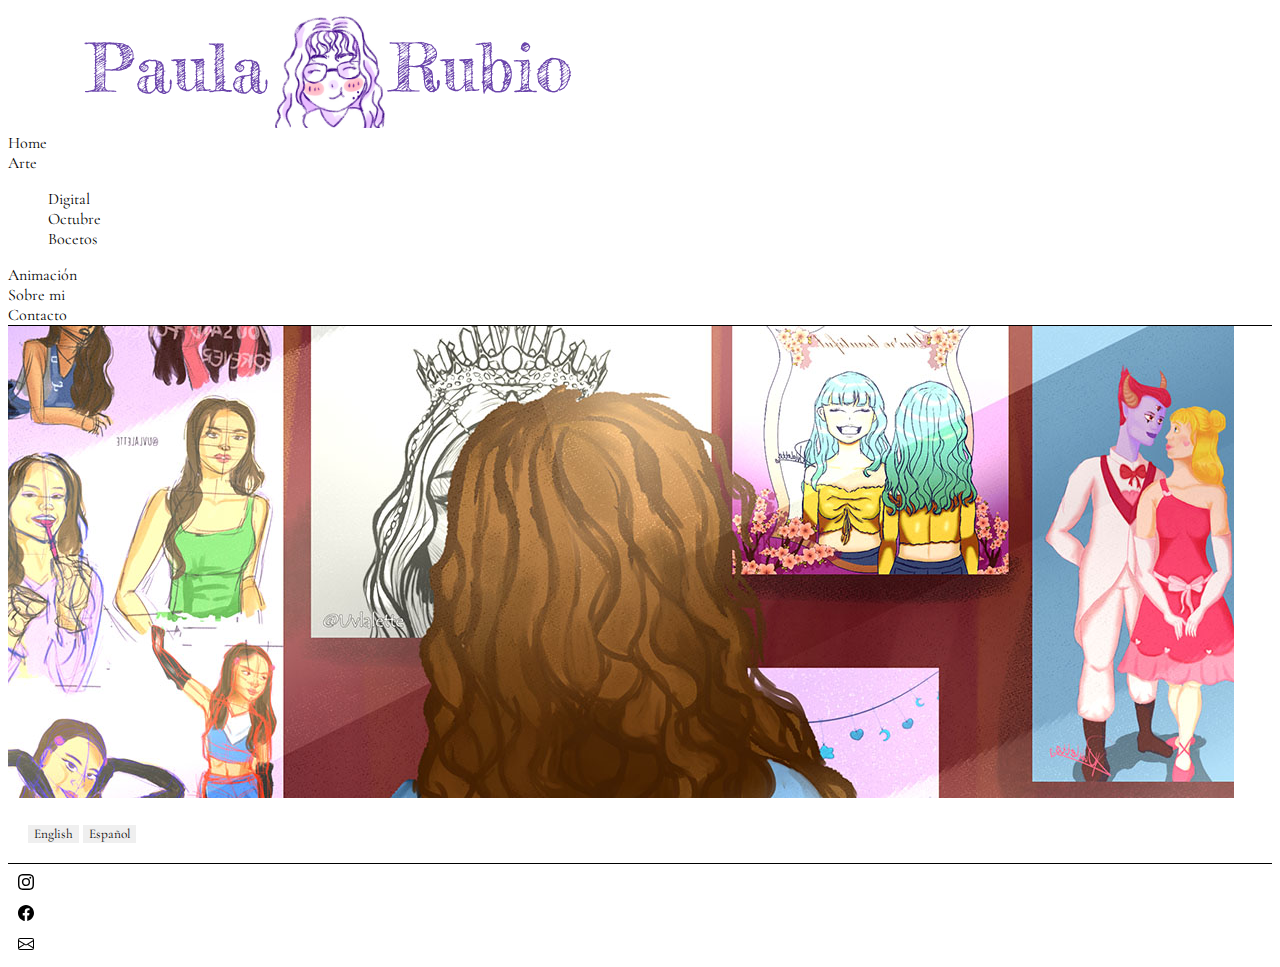
<file: index.html>
<!DOCTYPE html>
<html lang="en">
  <head>
    <!-- Required meta tags -->
    <meta charset="utf-8" />
    <meta name="viewport" content="width=device-width, initial-scale=1" />
    <!--google fonts-->
    <link rel="preconnect" href="https://fonts.googleapis.com" />
    <link rel="preconnect" href="https://fonts.gstatic.com" crossorigin />
    <link
      href="https://fonts.googleapis.com/css2?family=Cormorant+Garamond&display=swap"
      rel="stylesheet"
    />

    <!-- Bootstrap CSS -->
    <link
      href="https://cdn.jsdelivr.net/npm/bootstrap@5.1.3/dist/css/bootstrap.min.css"
      rel="stylesheet"
      integrity="sha384-1BmE4kWBq78iYhFldvKuhfTAU6auU8tT94WrHftjDbrCEXSU1oBoqyl2QvZ6jIW3"
      crossorigin="anonymous"
    />
    <link rel="stylesheet" href="estilo.css" />
    <title>Portafolio</title>
  </head>

  <body>
    <div class="container">
      <header id="header" class="header">
        <div class="text-center">
          <a class="blog-header-logo text-dark" href="index.html">
            <img src="img/banner portafolio2.png" class="img" alt="" />
          </a>
        </div>
      </header>
      <div class="nav-scroller py-1 mb-2">
        <nav class="navbar navbar-expand-lg d-flex nav-fill navbar-light">
          <button
            class="navbar-toggler"
            type="button"
            id="btn-collapsed"
            onClick="setMenuFixed()"
            data-bs-toggle="collapse"
            data-bs-target="#navbarSupportedContent"
            aria-controls="navbarSupportedContent"
            aria-expanded="false"
            aria-label="Toggle navigation"
          >
            <span class="navbar-toggler-icon"></span>
          </button>
          <div
            class="collapse navbar-collapse justify-content-center"
            id="navbarSupportedContent"
          >
            <li class="nav-item">
              <a class="p-2" href="index.html">Home</a>
            </li>
            <li class="nav-item dropdown">
              <a
                class="nav-link dropdown-toggle"
                href="#"
                id="navbarDropdown"
                role="button"
                data-bs-toggle="dropdown"
                aria-expanded="false"
              >
                Arte
              </a>
              <ul class="dropdown-menu" aria-labelledby="navbarDropdown">
                <li>
                  <a class="dropdown-item button-back" href="#">Volver</a>
                </li>
                <li>
                  <a class="dropdown-item" href="digital.html">Digital</a>
                </li>
                <li>
                  <a class="dropdown-item" href="october.html">Octubre</a>
                </li>
                <li><a class="dropdown-item" href="sketch.html">Bocetos</a></li>
              </ul>
            </li>
            <li class="nav-item">
              <a class="p-2" href="animation.html">Animación</a>
            </li>
            <li class="nav-item">
              <a class="p-2" href="about me.html">Sobre mi</a>
            </li>
            <li class="nav-item">
              <a class="p-2" href="contact.html">Contacto</a>
            </li>
          </div>
        </nav>
      </div>
    </div>

    <!--aca empieza el contenido -->
    <div class="container">
      <div class="text-center" id="imginicio">
        <img src="img/Yo.jpg" class="img" alt="" />
      </div>
      <div class="text-center" id="btn">
        <button type="button" class="btn btn-outline-dark hover-purple">
          English
        </button>
        <button type="button" class="btn btn-outline-dark hover-purple">
          Español
        </button>
      </div>
    </div>

    <!--aca empieza el footer -->
    <footer class="container">
      <div class="text-center border-top d-flex justify-content-center">
        <div class="icon-container">
          <a href="https://www.instagram.com/uvlalette/">
            <svg
              xmlns="http://www.w3.org/2000/svg"
              width="16"
              height="16"
              fill="currentColor"
              class="bi bi-instagram"
              viewBox="0 0 16 16"
            >
              <path
                d="M8 0C5.829 0 5.556.01 4.703.048 3.85.088 3.269.222 2.76.42a3.917 3.917 0 0 0-1.417.923A3.927 3.927 0 0 0 .42 2.76C.222 3.268.087 3.85.048 4.7.01 5.555 0 5.827 0 8.001c0 2.172.01 2.444.048 3.297.04.852.174 1.433.372 1.942.205.526.478.972.923 1.417.444.445.89.719 1.416.923.51.198 1.09.333 1.942.372C5.555 15.99 5.827 16 8 16s2.444-.01 3.298-.048c.851-.04 1.434-.174 1.943-.372a3.916 3.916 0 0 0 1.416-.923c.445-.445.718-.891.923-1.417.197-.509.332-1.09.372-1.942C15.99 10.445 16 10.173 16 8s-.01-2.445-.048-3.299c-.04-.851-.175-1.433-.372-1.941a3.926 3.926 0 0 0-.923-1.417A3.911 3.911 0 0 0 13.24.42c-.51-.198-1.092-.333-1.943-.372C10.443.01 10.172 0 7.998 0h.003zm-.717 1.442h.718c2.136 0 2.389.007 3.232.046.78.035 1.204.166 1.486.275.373.145.64.319.92.599.28.28.453.546.598.92.11.281.24.705.275 1.485.039.843.047 1.096.047 3.231s-.008 2.389-.047 3.232c-.035.78-.166 1.203-.275 1.485a2.47 2.47 0 0 1-.599.919c-.28.28-.546.453-.92.598-.28.11-.704.24-1.485.276-.843.038-1.096.047-3.232.047s-2.39-.009-3.233-.047c-.78-.036-1.203-.166-1.485-.276a2.478 2.478 0 0 1-.92-.598 2.48 2.48 0 0 1-.6-.92c-.109-.281-.24-.705-.275-1.485-.038-.843-.046-1.096-.046-3.233 0-2.136.008-2.388.046-3.231.036-.78.166-1.204.276-1.486.145-.373.319-.64.599-.92.28-.28.546-.453.92-.598.282-.11.705-.24 1.485-.276.738-.034 1.024-.044 2.515-.045v.002zm4.988 1.328a.96.96 0 1 0 0 1.92.96.96 0 0 0 0-1.92zm-4.27 1.122a4.109 4.109 0 1 0 0 8.217 4.109 4.109 0 0 0 0-8.217zm0 1.441a2.667 2.667 0 1 1 0 5.334 2.667 2.667 0 0 1 0-5.334z"
              />
            </svg>
          </a>
        </div>
        <div class="icon-container">
          <a href="https://www.facebook.com/uvlalette/">
            <svg
              xmlns="http://www.w3.org/2000/svg"
              width="16"
              height="16"
              fill="currentColor"
              class="bi bi-facebook"
              viewBox="0 0 16 16"
            >
              <path
                d="M16 8.049c0-4.446-3.582-8.05-8-8.05C3.58 0-.002 3.603-.002 8.05c0 4.017 2.926 7.347 6.75 7.951v-5.625h-2.03V8.05H6.75V6.275c0-2.017 1.195-3.131 3.022-3.131.876 0 1.791.157 1.791.157v1.98h-1.009c-.993 0-1.303.621-1.303 1.258v1.51h2.218l-.354 2.326H9.25V16c3.824-.604 6.75-3.934 6.75-7.951z"
              />
            </svg>
          </a>
        </div>
        <div class="icon-container">
          <a href="mailto:uvlalette@gmail.com">
            <svg
              xmlns="http://www.w3.org/2000/svg"
              width="16"
              height="16"
              fill="currentColor"
              class="bi bi-envelope"
              viewBox="0 0 16 16"
            >
              <path
                d="M0 4a2 2 0 0 1 2-2h12a2 2 0 0 1 2 2v8a2 2 0 0 1-2 2H2a2 2 0 0 1-2-2V4Zm2-1a1 1 0 0 0-1 1v.217l7 4.2 7-4.2V4a1 1 0 0 0-1-1H2Zm13 2.383-4.708 2.825L15 11.105V5.383Zm-.034 6.876-5.64-3.471L8 9.583l-1.326-.795-5.64 3.47A1 1 0 0 0 2 13h12a1 1 0 0 0 .966-.741ZM1 11.105l4.708-2.897L1 5.383v5.722Z"
              />
            </svg>
          </a>
        </div>
      </div>
    </footer>
    <!-- Optional JavaScript; choose one of the two! -->

    <!-- Option 1: Bootstrap Bundle with Popper -->
    <script
      src="https://cdn.jsdelivr.net/npm/bootstrap@5.1.3/dist/js/bootstrap.bundle.min.js"
      integrity="sha384-ka7Sk0Gln4gmtz2MlQnikT1wXgYsOg+OMhuP+IlRH9sENBO0LRn5q+8nbTov4+1p"
      crossorigin="anonymous"
    ></script>

    <!-- Option 2: Separate Popper and Bootstrap JS -->
    <!--
    <script src="https://cdn.jsdelivr.net/npm/@popperjs/core@2.10.2/dist/umd/popper.min.js" integrity="sha384-7+zCNj/IqJ95wo16oMtfsKbZ9ccEh31eOz1HGyDuCQ6wgnyJNSYdrPa03rtR1zdB" crossorigin="anonymous"></script>
    <script src="https://cdn.jsdelivr.net/npm/bootstrap@5.1.3/dist/js/bootstrap.min.js" integrity="sha384-QJHtvGhmr9XOIpI6YVutG+2QOK9T+ZnN4kzFN1RtK3zEFEIsxhlmWl5/YESvpZ13" crossorigin="anonymous"></script>
    -->

    <script src="./index.js"></script>
  </body>
</html>
</file>
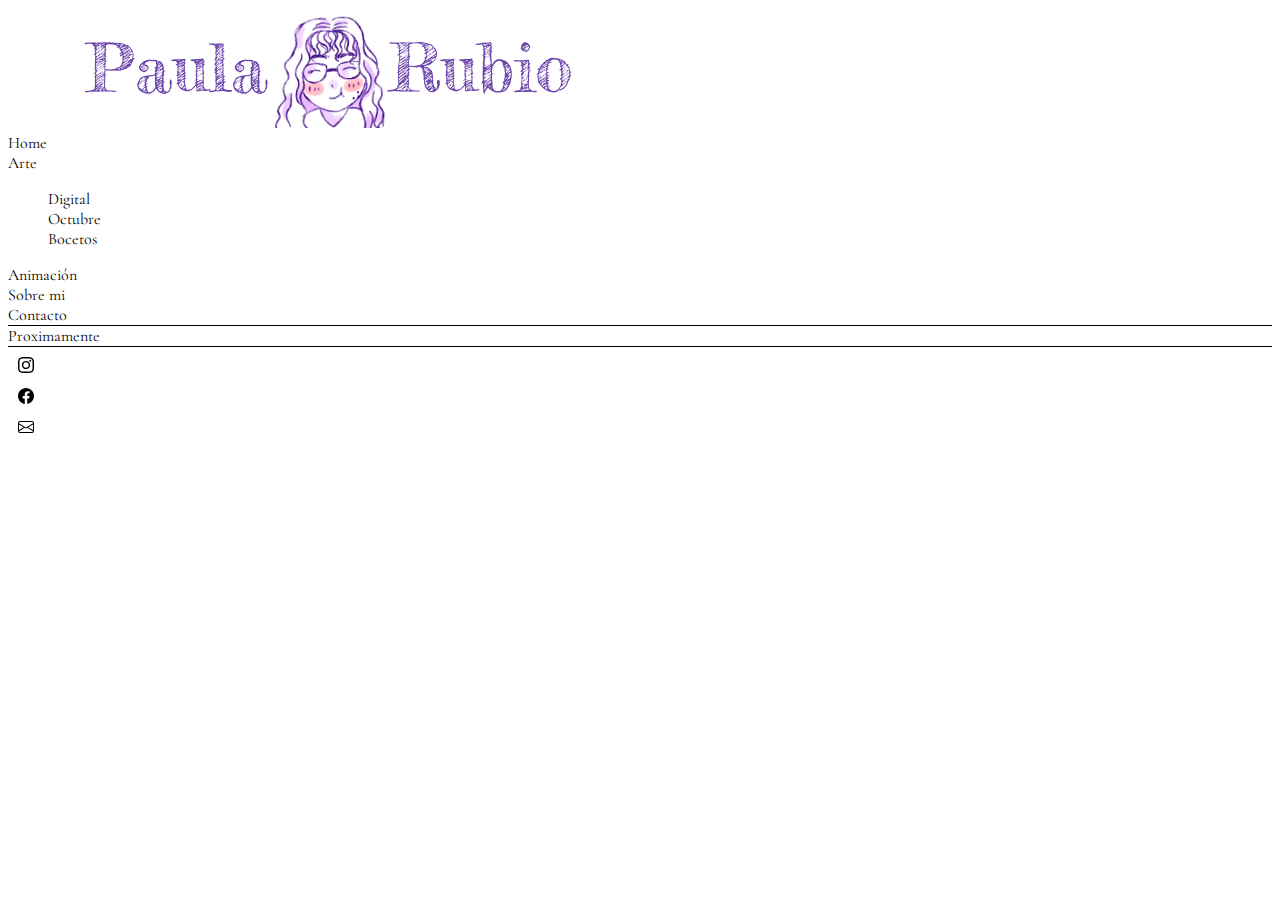
<file: animation.html>
<!DOCTYPE html>
<html lang="en">
  <head>
    <!-- Required meta tags -->
    <meta charset="utf-8" />
    <meta name="viewport" content="width=device-width, initial-scale=1" />
    <!--google fonts-->
    <link rel="preconnect" href="https://fonts.googleapis.com" />
    <link rel="preconnect" href="https://fonts.gstatic.com" crossorigin />
    <link
      href="https://fonts.googleapis.com/css2?family=Cormorant+Garamond&display=swap"
      rel="stylesheet"
    />

    <!-- Bootstrap CSS -->
    <link
      href="https://cdn.jsdelivr.net/npm/bootstrap@5.1.3/dist/css/bootstrap.min.css"
      rel="stylesheet"
      integrity="sha384-1BmE4kWBq78iYhFldvKuhfTAU6auU8tT94WrHftjDbrCEXSU1oBoqyl2QvZ6jIW3"
      crossorigin="anonymous"
    />
    <link rel="stylesheet" href="estilo.css" />
    <title>Portafolio</title>
  </head>

  <body>
    <div class="container">
      <header id="header" class="header">
        <div class="text-center">
          <a class="blog-header-logo text-dark" href="index.html">
            <img src="img/banner portafolio2.png" class="img" alt="" />
          </a>
        </div>
      </header>

      <div class="nav-scroller py-1 mb-2">
        <nav class="navbar navbar-expand-lg d-flex nav-fill navbar-light">
          <button
            class="navbar-toggler"
            type="button"
            id="btn-collapsed"
            onClick="setMenuFixed()"
            data-bs-toggle="collapse"
            data-bs-target="#navbarSupportedContent"
            aria-controls="navbarSupportedContent"
            aria-expanded="false"
            aria-label="Toggle navigation"
          >
            <span class="navbar-toggler-icon"></span>
          </button>
          <div
            class="collapse navbar-collapse justify-content-center"
            id="navbarSupportedContent"
          >
            <li class="nav-item">
              <a class="p-2" href="index.html">Home</a>
            </li>
            <li class="nav-item dropdown">
              <a
                class="nav-link dropdown-toggle"
                href="#"
                id="navbarDropdown"
                role="button"
                data-bs-toggle="dropdown"
                aria-expanded="false"
              >
                Arte
              </a>
              <ul class="dropdown-menu" aria-labelledby="navbarDropdown">
                <li>
                  <a class="dropdown-item button-back" href="#">Volver</a>
                </li>
                <li><a class="dropdown-item" href="digital.html">Digital</a></li>
                <li><a class="dropdown-item" href="october.html">Octubre</a></li>
                <li><a class="dropdown-item" href="sketch.html">Bocetos</a></li>
              </ul>
            </li>
            <li class="nav-item">
              <a class="p-2" href="animation.html">Animación</a>
            </li>
            <li class="nav-item">
              <a class="p-2" href="about me.html">Sobre mi</a>
            </li>
            <li class="nav-item">
              <a class="p-2" href="contact.html">Contacto</a>
            </li>
          </div>
        </nav>
      </div>
    </div>

   

    <!--aca empieza el contenido -->
    <div class="container text-center">
        Proximamente
    </div>

    <!--aca empieza el footer -->
    <footer class="container">
      <div class="text-center border-top d-flex justify-content-center">
        <div class="icon-container">
          <a href="https://www.instagram.com/uvlalette/">
            <svg
              xmlns="http://www.w3.org/2000/svg"
              width="16"
              height="16"
              fill="currentColor"
              class="bi bi-instagram"
              viewBox="0 0 16 16"
            >
              <path
                d="M8 0C5.829 0 5.556.01 4.703.048 3.85.088 3.269.222 2.76.42a3.917 3.917 0 0 0-1.417.923A3.927 3.927 0 0 0 .42 2.76C.222 3.268.087 3.85.048 4.7.01 5.555 0 5.827 0 8.001c0 2.172.01 2.444.048 3.297.04.852.174 1.433.372 1.942.205.526.478.972.923 1.417.444.445.89.719 1.416.923.51.198 1.09.333 1.942.372C5.555 15.99 5.827 16 8 16s2.444-.01 3.298-.048c.851-.04 1.434-.174 1.943-.372a3.916 3.916 0 0 0 1.416-.923c.445-.445.718-.891.923-1.417.197-.509.332-1.09.372-1.942C15.99 10.445 16 10.173 16 8s-.01-2.445-.048-3.299c-.04-.851-.175-1.433-.372-1.941a3.926 3.926 0 0 0-.923-1.417A3.911 3.911 0 0 0 13.24.42c-.51-.198-1.092-.333-1.943-.372C10.443.01 10.172 0 7.998 0h.003zm-.717 1.442h.718c2.136 0 2.389.007 3.232.046.78.035 1.204.166 1.486.275.373.145.64.319.92.599.28.28.453.546.598.92.11.281.24.705.275 1.485.039.843.047 1.096.047 3.231s-.008 2.389-.047 3.232c-.035.78-.166 1.203-.275 1.485a2.47 2.47 0 0 1-.599.919c-.28.28-.546.453-.92.598-.28.11-.704.24-1.485.276-.843.038-1.096.047-3.232.047s-2.39-.009-3.233-.047c-.78-.036-1.203-.166-1.485-.276a2.478 2.478 0 0 1-.92-.598 2.48 2.48 0 0 1-.6-.92c-.109-.281-.24-.705-.275-1.485-.038-.843-.046-1.096-.046-3.233 0-2.136.008-2.388.046-3.231.036-.78.166-1.204.276-1.486.145-.373.319-.64.599-.92.28-.28.546-.453.92-.598.282-.11.705-.24 1.485-.276.738-.034 1.024-.044 2.515-.045v.002zm4.988 1.328a.96.96 0 1 0 0 1.92.96.96 0 0 0 0-1.92zm-4.27 1.122a4.109 4.109 0 1 0 0 8.217 4.109 4.109 0 0 0 0-8.217zm0 1.441a2.667 2.667 0 1 1 0 5.334 2.667 2.667 0 0 1 0-5.334z"
              />
            </svg>
          </a>
        </div>
        <div class="icon-container">
          <a href="https://www.facebook.com/uvlalette/">
            <svg
              xmlns="http://www.w3.org/2000/svg"
              width="16"
              height="16"
              fill="currentColor"
              class="bi bi-facebook"
              viewBox="0 0 16 16"
            >
              <path
                d="M16 8.049c0-4.446-3.582-8.05-8-8.05C3.58 0-.002 3.603-.002 8.05c0 4.017 2.926 7.347 6.75 7.951v-5.625h-2.03V8.05H6.75V6.275c0-2.017 1.195-3.131 3.022-3.131.876 0 1.791.157 1.791.157v1.98h-1.009c-.993 0-1.303.621-1.303 1.258v1.51h2.218l-.354 2.326H9.25V16c3.824-.604 6.75-3.934 6.75-7.951z"
              />
            </svg>
          </a>
        </div>
        <div class="icon-container">
          <a href="mailto:uvlalette@gmail.com">
            <svg
              xmlns="http://www.w3.org/2000/svg"
              width="16"
              height="16"
              fill="currentColor"
              class="bi bi-envelope"
              viewBox="0 0 16 16"
            >
              <path
                d="M0 4a2 2 0 0 1 2-2h12a2 2 0 0 1 2 2v8a2 2 0 0 1-2 2H2a2 2 0 0 1-2-2V4Zm2-1a1 1 0 0 0-1 1v.217l7 4.2 7-4.2V4a1 1 0 0 0-1-1H2Zm13 2.383-4.708 2.825L15 11.105V5.383Zm-.034 6.876-5.64-3.471L8 9.583l-1.326-.795-5.64 3.47A1 1 0 0 0 2 13h12a1 1 0 0 0 .966-.741ZM1 11.105l4.708-2.897L1 5.383v5.722Z"
              />
            </svg>
          </a>
        </div>
      </div>
    </footer>
    <!-- Optional JavaScript; choose one of the two! -->

    <!-- Option 1: Bootstrap Bundle with Popper -->
    <script
      src="https://cdn.jsdelivr.net/npm/bootstrap@5.1.3/dist/js/bootstrap.bundle.min.js"
      integrity="sha384-ka7Sk0Gln4gmtz2MlQnikT1wXgYsOg+OMhuP+IlRH9sENBO0LRn5q+8nbTov4+1p"
      crossorigin="anonymous"
    ></script>

    <!-- Option 2: Separate Popper and Bootstrap JS -->
    <!--
    <script src="https://cdn.jsdelivr.net/npm/@popperjs/core@2.10.2/dist/umd/popper.min.js" integrity="sha384-7+zCNj/IqJ95wo16oMtfsKbZ9ccEh31eOz1HGyDuCQ6wgnyJNSYdrPa03rtR1zdB" crossorigin="anonymous"></script>
    <script src="https://cdn.jsdelivr.net/npm/bootstrap@5.1.3/dist/js/bootstrap.min.js" integrity="sha384-QJHtvGhmr9XOIpI6YVutG+2QOK9T+ZnN4kzFN1RtK3zEFEIsxhlmWl5/YESvpZ13" crossorigin="anonymous"></script>
    -->

    <script src="./index.js"></script>
  </body>
</html>
</file>
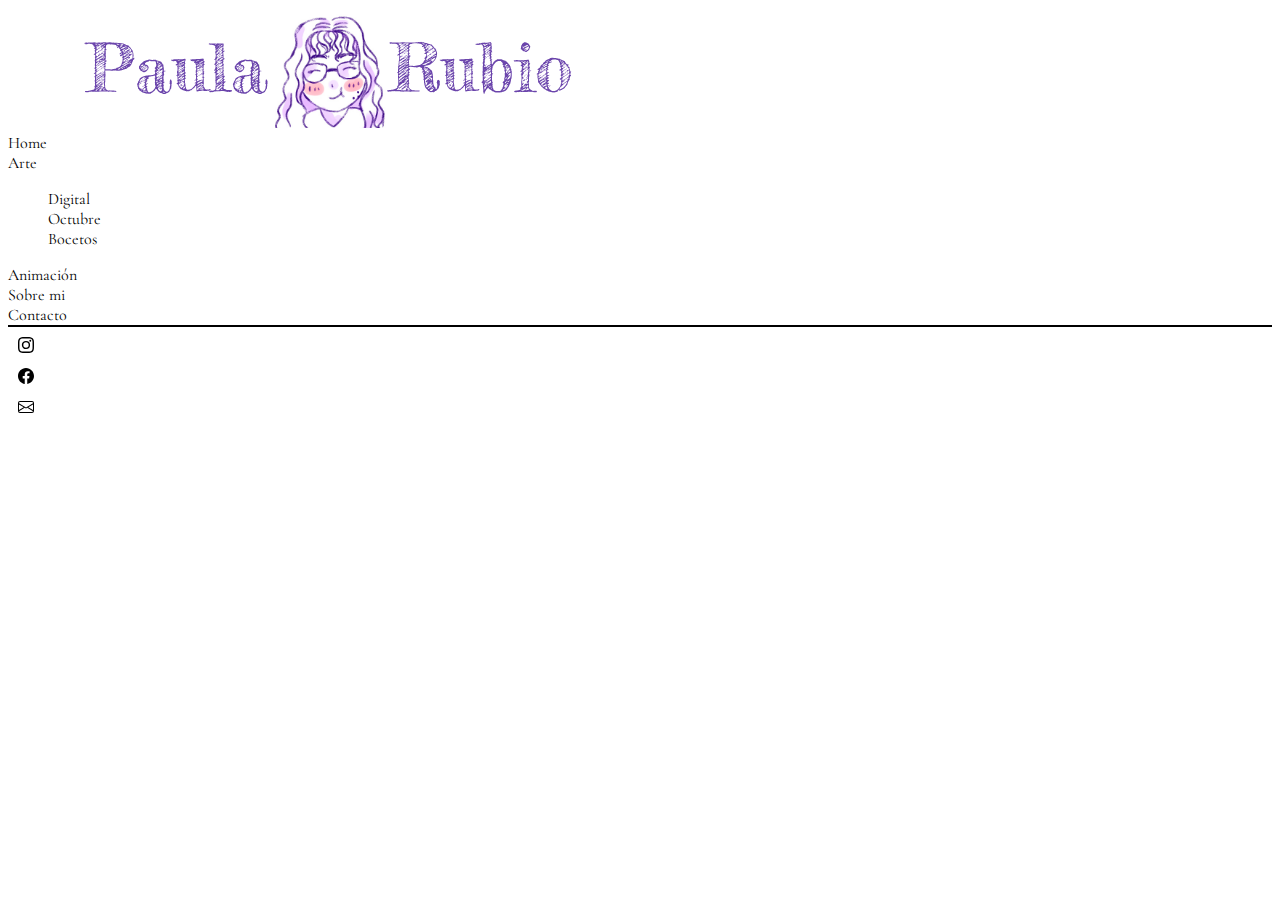
<file: contact.html>
<!DOCTYPE html>
<html lang="en">
  <head>
    <!-- Required meta tags -->
    <meta charset="utf-8" />
    <meta name="viewport" content="width=device-width, initial-scale=1" />
    <!--google fonts-->
    <link rel="preconnect" href="https://fonts.googleapis.com" />
    <link rel="preconnect" href="https://fonts.gstatic.com" crossorigin />
    <link
      href="https://fonts.googleapis.com/css2?family=Cormorant+Garamond&display=swap"
      rel="stylesheet"
    />

    <!-- Bootstrap CSS -->
    <link
      href="https://cdn.jsdelivr.net/npm/bootstrap@5.1.3/dist/css/bootstrap.min.css"
      rel="stylesheet"
      integrity="sha384-1BmE4kWBq78iYhFldvKuhfTAU6auU8tT94WrHftjDbrCEXSU1oBoqyl2QvZ6jIW3"
      crossorigin="anonymous"
    />
    <link rel="stylesheet" href="estilo.css" />
    <title>Portafolio</title>
  </head>

  <body>
    <div class="container">
      <header id="header" class="header">
        <div class="text-center">
          <a class="blog-header-logo text-dark" href="index.html">
            <img src="img/banner portafolio2.png" class="img" alt="" />
          </a>
        </div>
      </header>

      <div class="nav-scroller py-1 mb-2">
        <nav class="navbar navbar-expand-lg d-flex nav-fill navbar-light">
          <button
            class="navbar-toggler"
            type="button"
            id="btn-collapsed"
            onClick="setMenuFixed()"
            data-bs-toggle="collapse"
            data-bs-target="#navbarSupportedContent"
            aria-controls="navbarSupportedContent"
            aria-expanded="false"
            aria-label="Toggle navigation"
          >
            <span class="navbar-toggler-icon"></span>
          </button>
          <div
            class="collapse navbar-collapse justify-content-center"
            id="navbarSupportedContent"
          >
            <li class="nav-item">
              <a class="p-2" href="index.html">Home</a>
            </li>
            <li class="nav-item dropdown">
              <a
                class="nav-link dropdown-toggle"
                href="#"
                id="navbarDropdown"
                role="button"
                data-bs-toggle="dropdown"
                aria-expanded="false"
              >
                Arte
              </a>
              <ul class="dropdown-menu" aria-labelledby="navbarDropdown">
                <li>
                  <a class="dropdown-item button-back" href="#">Volver</a>
                </li>
                <li><a class="dropdown-item" href="digital.html">Digital</a></li>
                <li><a class="dropdown-item" href="october.html">Octubre</a></li>
                <li><a class="dropdown-item" href="sketch.html">Bocetos</a></li>
              </ul>
            </li>
            <li class="nav-item">
              <a class="p-2" href="animation.html">Animación</a>
            </li>
            <li class="nav-item">
              <a class="p-2" href="about me.html">Sobre mi</a>
            </li>
            <li class="nav-item">
              <a class="p-2" href="contact.html">Contacto</a>
            </li>
          </div>
        </nav>
      </div>
    </div>

   

    <!--aca empieza el footer -->
    <footer class="container">
      <div class="text-center border-top d-flex justify-content-center">
        <div class="icon-container">
          <a href="https://www.instagram.com/uvlalette/">
            <svg
              xmlns="http://www.w3.org/2000/svg"
              width="16"
              height="16"
              fill="currentColor"
              class="bi bi-instagram"
              viewBox="0 0 16 16"
            >
              <path
                d="M8 0C5.829 0 5.556.01 4.703.048 3.85.088 3.269.222 2.76.42a3.917 3.917 0 0 0-1.417.923A3.927 3.927 0 0 0 .42 2.76C.222 3.268.087 3.85.048 4.7.01 5.555 0 5.827 0 8.001c0 2.172.01 2.444.048 3.297.04.852.174 1.433.372 1.942.205.526.478.972.923 1.417.444.445.89.719 1.416.923.51.198 1.09.333 1.942.372C5.555 15.99 5.827 16 8 16s2.444-.01 3.298-.048c.851-.04 1.434-.174 1.943-.372a3.916 3.916 0 0 0 1.416-.923c.445-.445.718-.891.923-1.417.197-.509.332-1.09.372-1.942C15.99 10.445 16 10.173 16 8s-.01-2.445-.048-3.299c-.04-.851-.175-1.433-.372-1.941a3.926 3.926 0 0 0-.923-1.417A3.911 3.911 0 0 0 13.24.42c-.51-.198-1.092-.333-1.943-.372C10.443.01 10.172 0 7.998 0h.003zm-.717 1.442h.718c2.136 0 2.389.007 3.232.046.78.035 1.204.166 1.486.275.373.145.64.319.92.599.28.28.453.546.598.92.11.281.24.705.275 1.485.039.843.047 1.096.047 3.231s-.008 2.389-.047 3.232c-.035.78-.166 1.203-.275 1.485a2.47 2.47 0 0 1-.599.919c-.28.28-.546.453-.92.598-.28.11-.704.24-1.485.276-.843.038-1.096.047-3.232.047s-2.39-.009-3.233-.047c-.78-.036-1.203-.166-1.485-.276a2.478 2.478 0 0 1-.92-.598 2.48 2.48 0 0 1-.6-.92c-.109-.281-.24-.705-.275-1.485-.038-.843-.046-1.096-.046-3.233 0-2.136.008-2.388.046-3.231.036-.78.166-1.204.276-1.486.145-.373.319-.64.599-.92.28-.28.546-.453.92-.598.282-.11.705-.24 1.485-.276.738-.034 1.024-.044 2.515-.045v.002zm4.988 1.328a.96.96 0 1 0 0 1.92.96.96 0 0 0 0-1.92zm-4.27 1.122a4.109 4.109 0 1 0 0 8.217 4.109 4.109 0 0 0 0-8.217zm0 1.441a2.667 2.667 0 1 1 0 5.334 2.667 2.667 0 0 1 0-5.334z"
              />
            </svg>
          </a>
        </div>
        <div class="icon-container">
          <a href="https://www.facebook.com/uvlalette/">
            <svg
              xmlns="http://www.w3.org/2000/svg"
              width="16"
              height="16"
              fill="currentColor"
              class="bi bi-facebook"
              viewBox="0 0 16 16"
            >
              <path
                d="M16 8.049c0-4.446-3.582-8.05-8-8.05C3.58 0-.002 3.603-.002 8.05c0 4.017 2.926 7.347 6.75 7.951v-5.625h-2.03V8.05H6.75V6.275c0-2.017 1.195-3.131 3.022-3.131.876 0 1.791.157 1.791.157v1.98h-1.009c-.993 0-1.303.621-1.303 1.258v1.51h2.218l-.354 2.326H9.25V16c3.824-.604 6.75-3.934 6.75-7.951z"
              />
            </svg>
          </a>
        </div>
        <div class="icon-container">
          <a href="mailto:uvlalette@gmail.com">
            <svg
              xmlns="http://www.w3.org/2000/svg"
              width="16"
              height="16"
              fill="currentColor"
              class="bi bi-envelope"
              viewBox="0 0 16 16"
            >
              <path
                d="M0 4a2 2 0 0 1 2-2h12a2 2 0 0 1 2 2v8a2 2 0 0 1-2 2H2a2 2 0 0 1-2-2V4Zm2-1a1 1 0 0 0-1 1v.217l7 4.2 7-4.2V4a1 1 0 0 0-1-1H2Zm13 2.383-4.708 2.825L15 11.105V5.383Zm-.034 6.876-5.64-3.471L8 9.583l-1.326-.795-5.64 3.47A1 1 0 0 0 2 13h12a1 1 0 0 0 .966-.741ZM1 11.105l4.708-2.897L1 5.383v5.722Z"
              />
            </svg>
          </a>
        </div>
      </div>
    </footer>
    <!-- Optional JavaScript; choose one of the two! -->

    <!-- Option 1: Bootstrap Bundle with Popper -->
    <script
      src="https://cdn.jsdelivr.net/npm/bootstrap@5.1.3/dist/js/bootstrap.bundle.min.js"
      integrity="sha384-ka7Sk0Gln4gmtz2MlQnikT1wXgYsOg+OMhuP+IlRH9sENBO0LRn5q+8nbTov4+1p"
      crossorigin="anonymous"
    ></script>

    <!-- Option 2: Separate Popper and Bootstrap JS -->
    <!--
    <script src="https://cdn.jsdelivr.net/npm/@popperjs/core@2.10.2/dist/umd/popper.min.js" integrity="sha384-7+zCNj/IqJ95wo16oMtfsKbZ9ccEh31eOz1HGyDuCQ6wgnyJNSYdrPa03rtR1zdB" crossorigin="anonymous"></script>
    <script src="https://cdn.jsdelivr.net/npm/bootstrap@5.1.3/dist/js/bootstrap.min.js" integrity="sha384-QJHtvGhmr9XOIpI6YVutG+2QOK9T+ZnN4kzFN1RtK3zEFEIsxhlmWl5/YESvpZ13" crossorigin="anonymous"></script>
    -->

    <script src="./index.js"></script>
  </body>
</html>
</file>
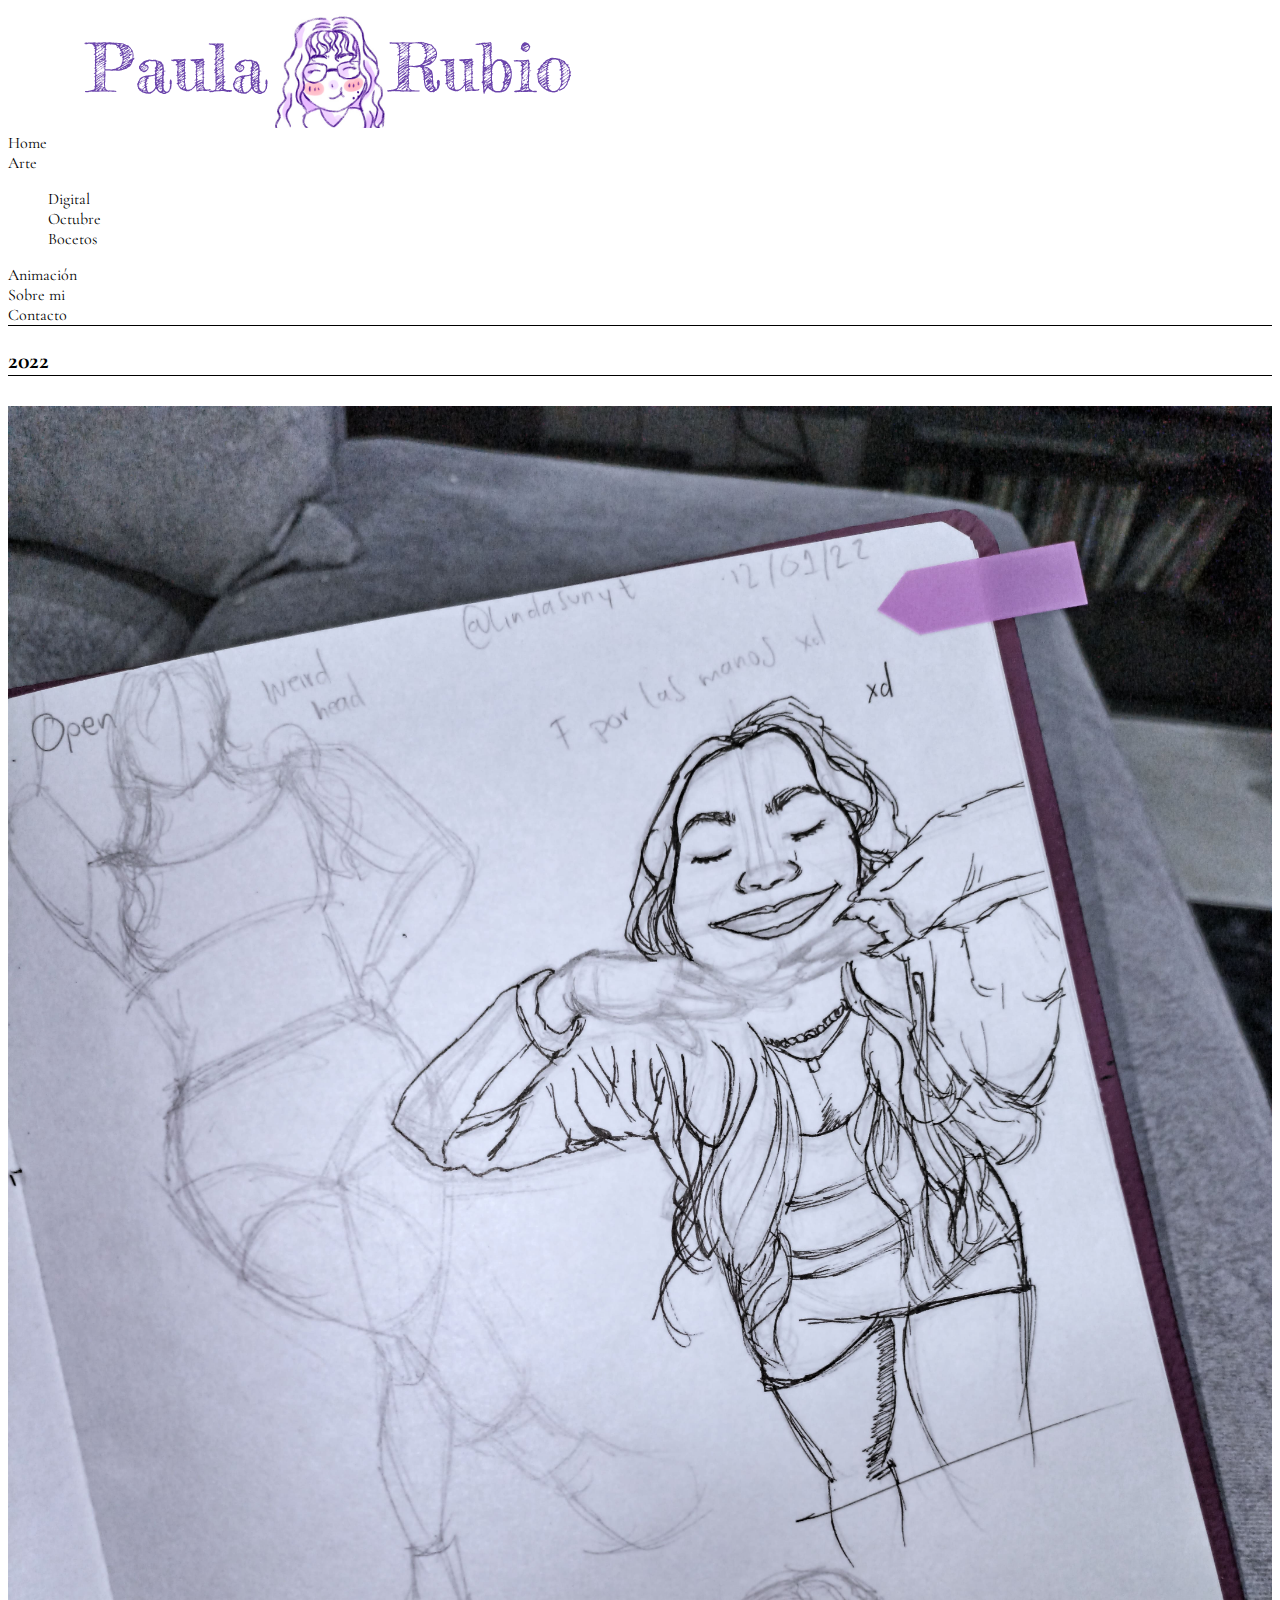
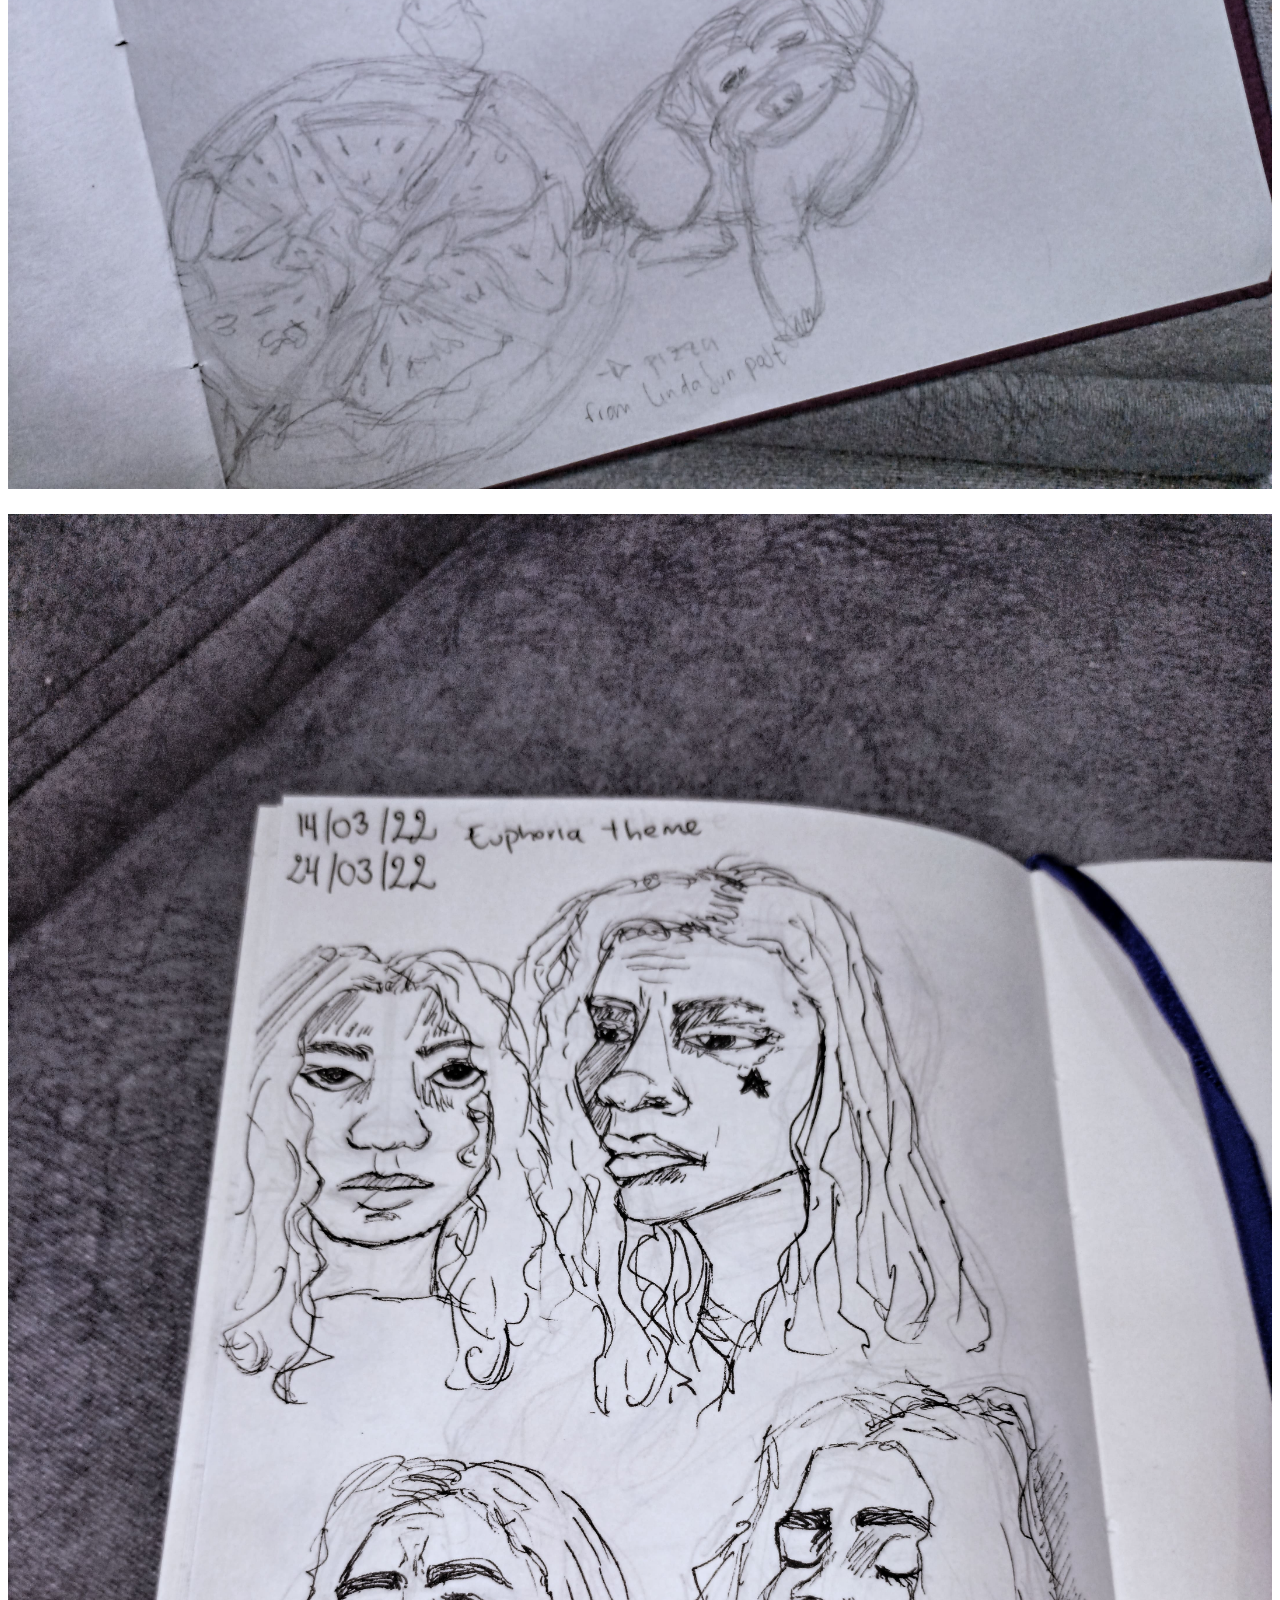
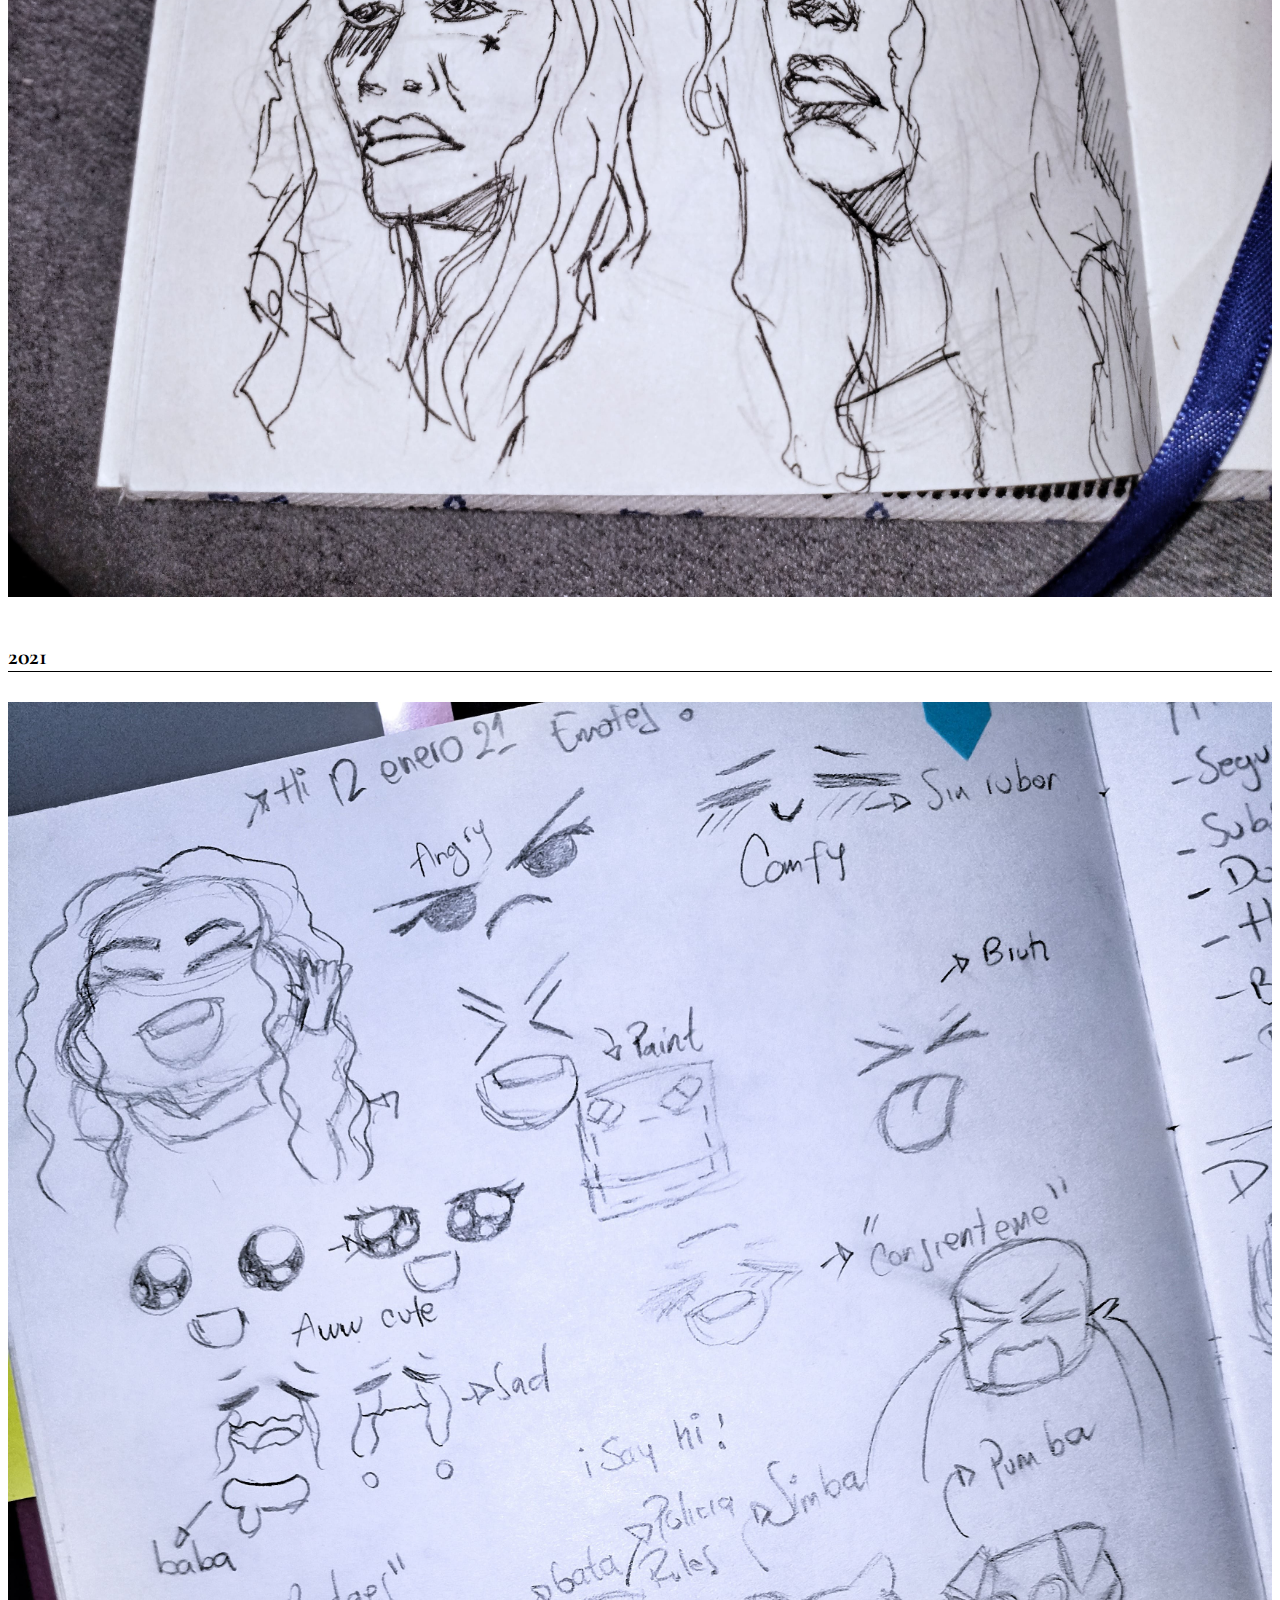
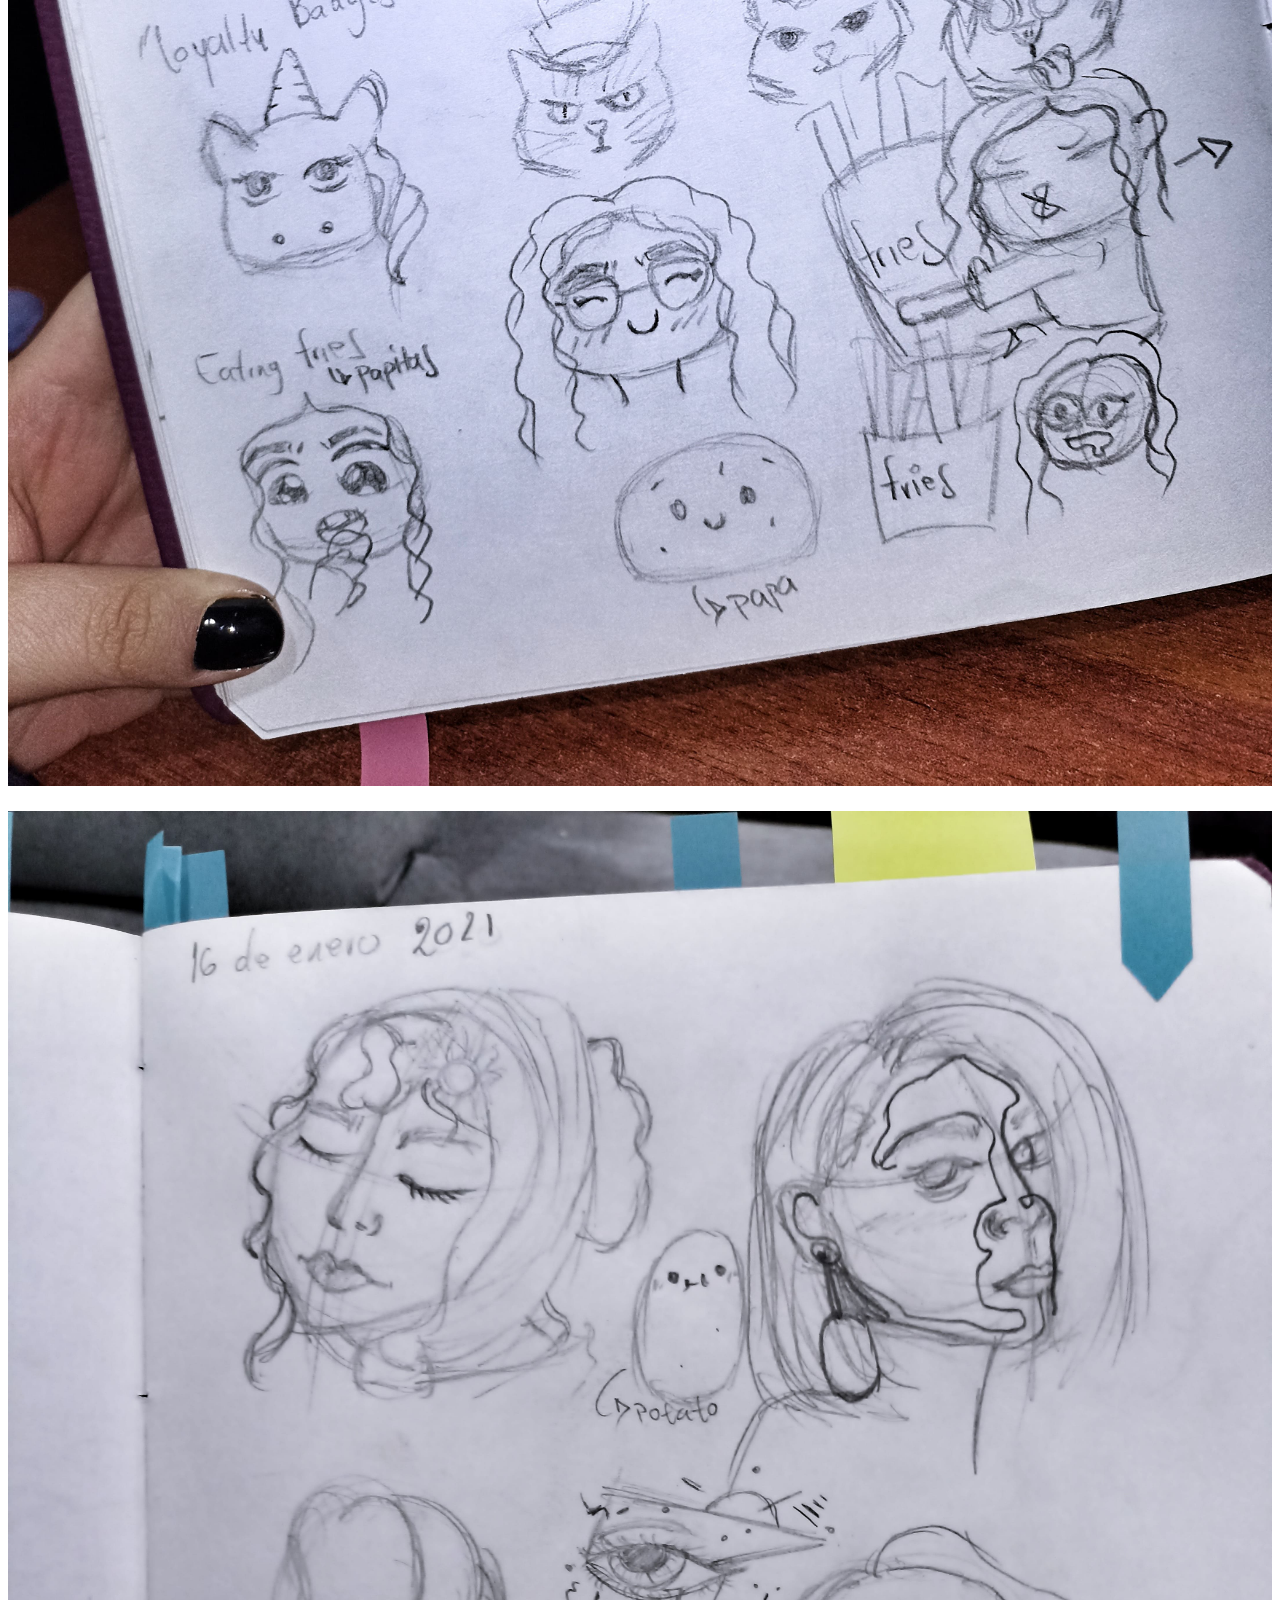
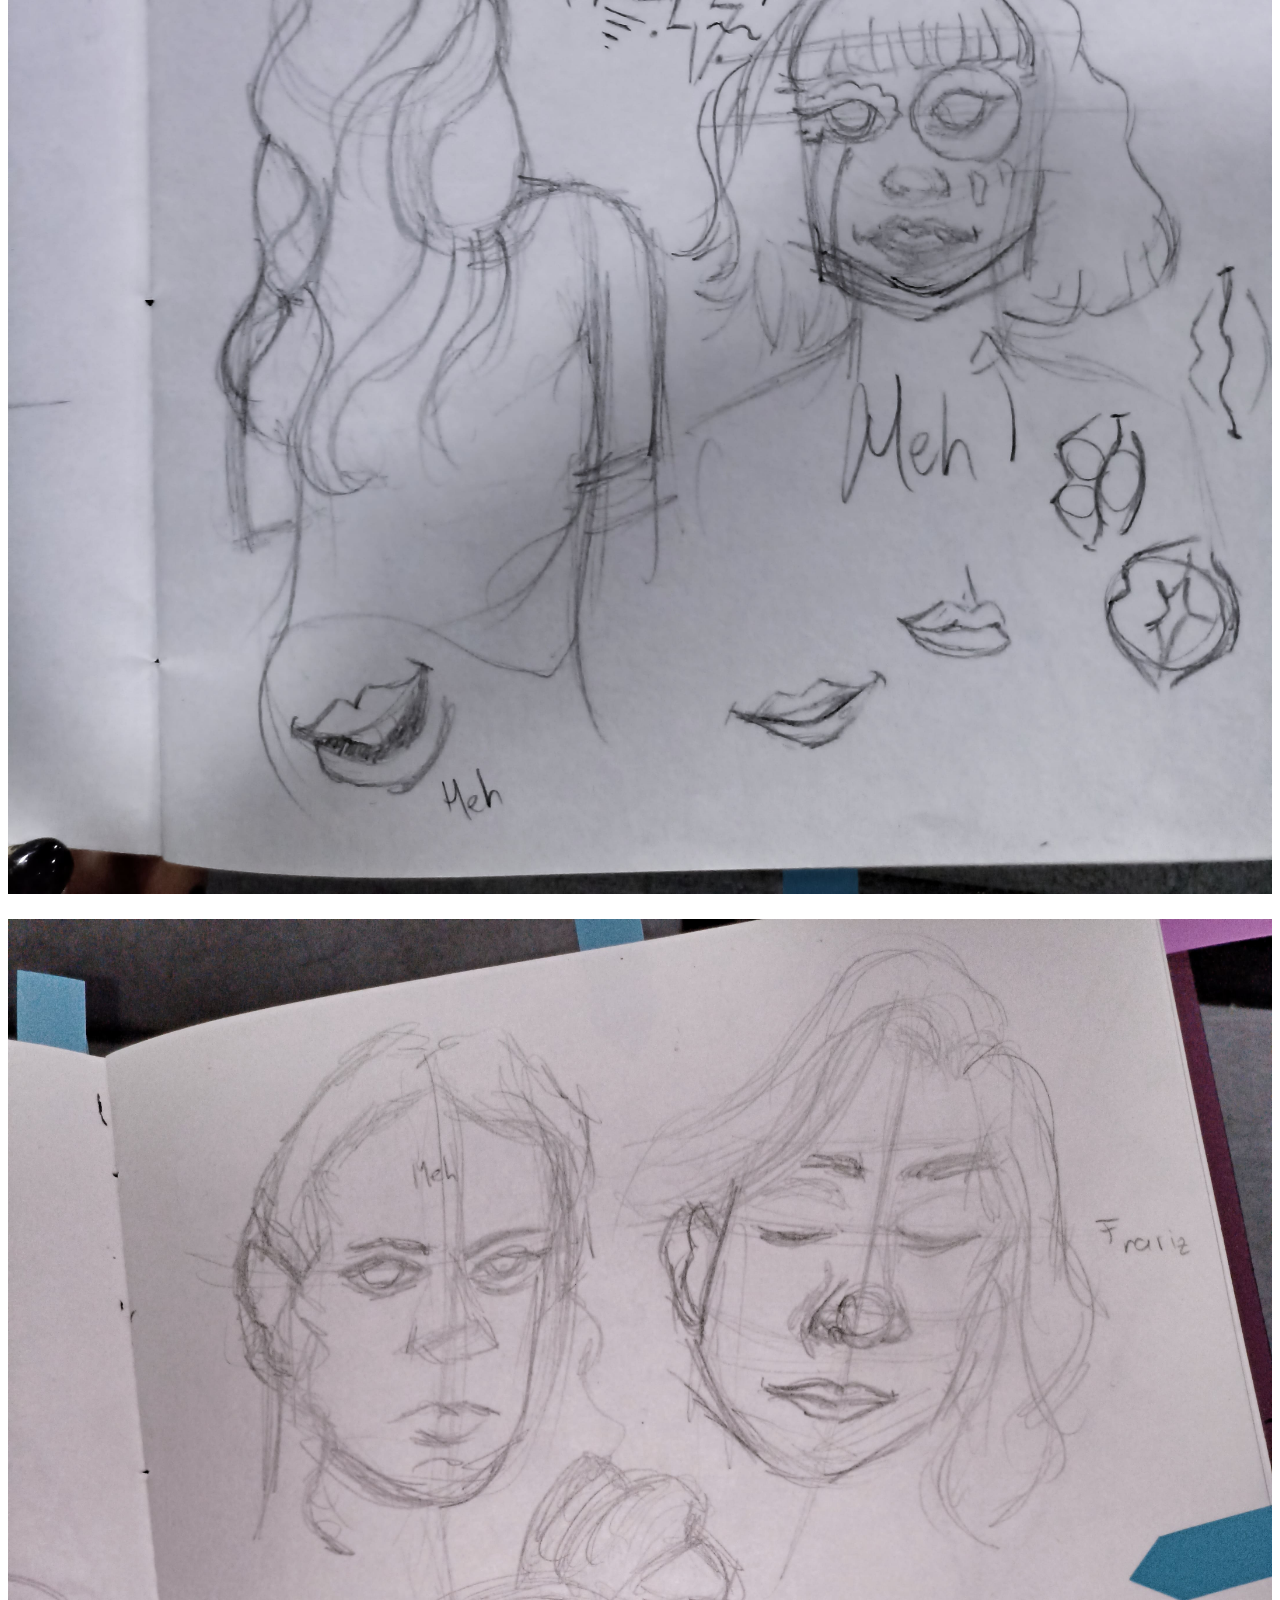
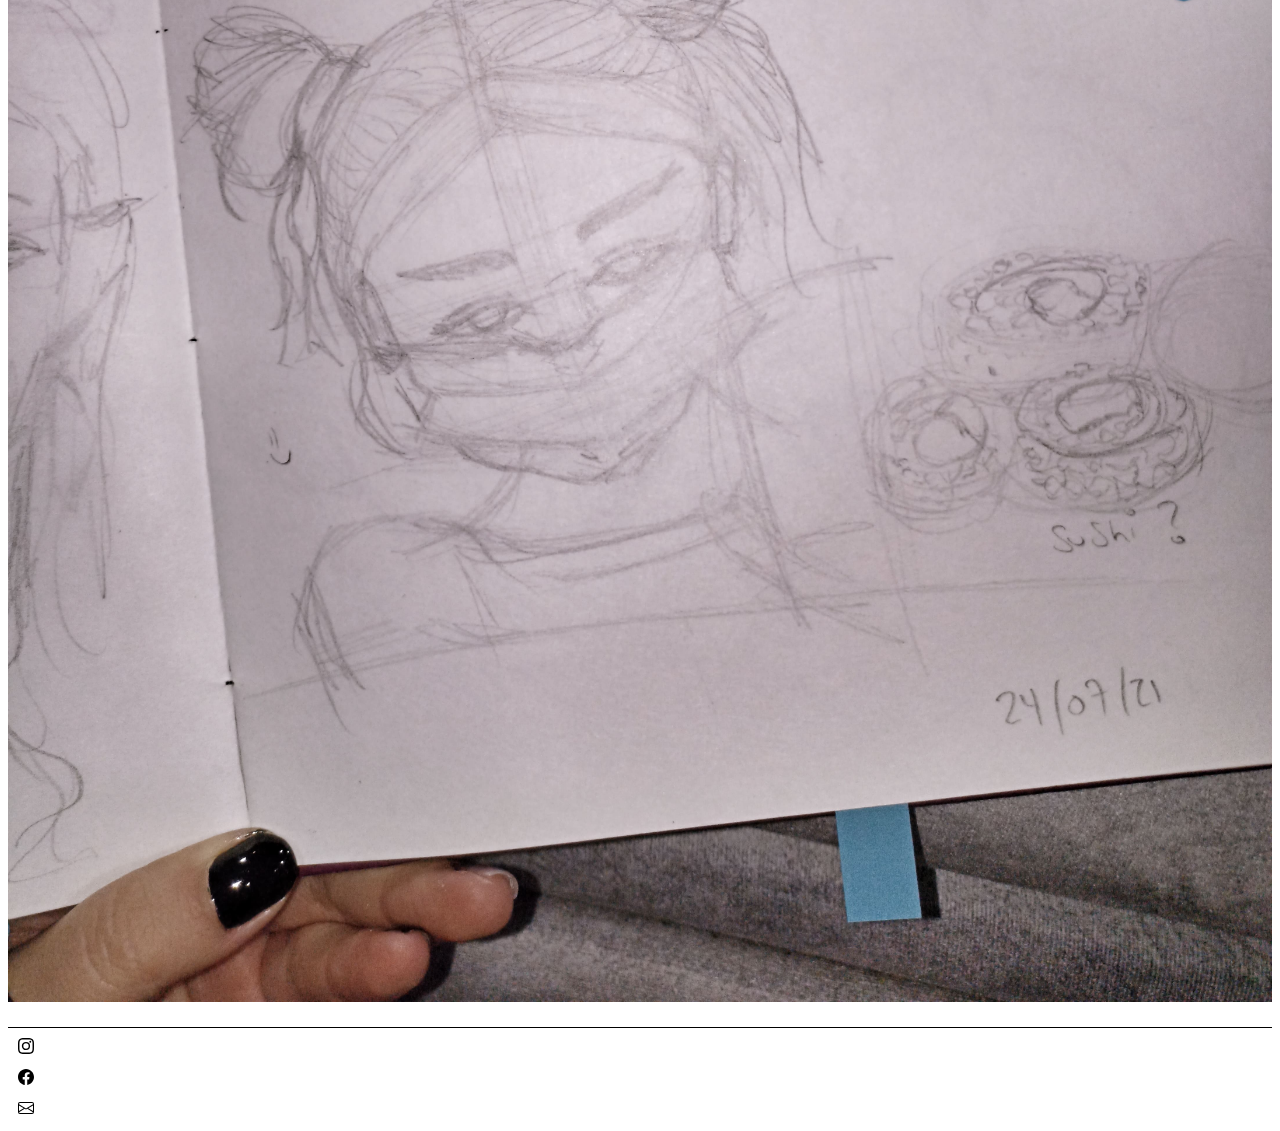
<file: sketch.html>
<!DOCTYPE html>
<html lang="en">
  <head>
    <!-- Required meta tags -->
    <meta charset="utf-8" />
    <meta name="viewport" content="width=device-width, initial-scale=1" />
    <!--google fonts-->
    <link rel="preconnect" href="https://fonts.googleapis.com" />
    <link rel="preconnect" href="https://fonts.gstatic.com" crossorigin />
    <link
      href="https://fonts.googleapis.com/css2?family=Cormorant+Garamond&display=swap"
      rel="stylesheet"
    />

    <!-- Bootstrap CSS -->
    <link
      href="https://cdn.jsdelivr.net/npm/bootstrap@5.1.3/dist/css/bootstrap.min.css"
      rel="stylesheet"
      integrity="sha384-1BmE4kWBq78iYhFldvKuhfTAU6auU8tT94WrHftjDbrCEXSU1oBoqyl2QvZ6jIW3"
      crossorigin="anonymous"
    />
    <link rel="stylesheet" href="estilo.css" />
    <title>Portafolio</title>
  </head>

  <body>
    <div class="container">
      <header id="header" class="header">
        <div class="text-center">
          <a class="blog-header-logo text-dark" href="index.html">
            <img src="img/banner portafolio2.png" class="img" alt="" />
          </a>
        </div>
      </header>

      <div class="nav-scroller py-1 mb-2">
        <nav class="navbar navbar-expand-lg d-flex nav-fill navbar-light">
          <button
            class="navbar-toggler"
            type="button"
            id="btn-collapsed"
            onClick="setMenuFixed()"
            data-bs-toggle="collapse"
            data-bs-target="#navbarSupportedContent"
            aria-controls="navbarSupportedContent"
            aria-expanded="false"
            aria-label="Toggle navigation"
          >
            <span class="navbar-toggler-icon"></span>
          </button>
          <div
            class="collapse navbar-collapse justify-content-center"
            id="navbarSupportedContent"
          >
            <li class="nav-item">
              <a class="p-2" href="index.html">Home</a>
            </li>
            <li class="nav-item dropdown">
              <a
                class="nav-link dropdown-toggle"
                href="#"
                id="navbarDropdown"
                role="button"
                data-bs-toggle="dropdown"
                aria-expanded="false"
              >
                Arte
              </a>
              <ul class="dropdown-menu" aria-labelledby="navbarDropdown">
                <li>
                  <a class="dropdown-item button-back" href="#">Volver</a>
                </li>
                <li>
                  <a class="dropdown-item" href="digital.html">Digital</a>
                </li>
                <li>
                  <a class="dropdown-item" href="october.html">Octubre</a>
                </li>
                <li><a class="dropdown-item" href="sketch.html">Bocetos</a></li>
              </ul>
            </li>
            <li class="nav-item">
              <a class="p-2" href="animation.html">Animación</a>
            </li>
            <li class="nav-item">
              <a class="p-2" href="about me.html">Sobre mi</a>
            </li>
            <li class="nav-item">
              <a class="p-2" href="contact.html">Contacto</a>
            </li>
          </div>
        </nav>
      </div>
    </div>

    <!--aca empieza el contenido -->
    <div class="container" id="gallery">
      <div class="row">
        <div class="col-12">
          <h2 class="text-center">2022</h2>
        </div>
      </div>
      <div class="row">
        <div class="col-12 col-lg-4">
          <img src="img/boceto22.jpeg" alt="" />
        </div>
        <div class="col-12 col-lg-4">
          <img src="img/boceto221.jpeg" alt="" />
        </div>
      </div>
      <div class="row">
        <div class="col-12">
          <h2 class="text-center">2021</h2>
        </div>
      </div>
      <div class="row">
        <div class="col-12 col-lg-4">
          <img src="img/boceto2021.jpeg" alt="" />
        </div>
        <div class="col-12 col-lg-4">
          <img src="img/boceto20212.jpeg" alt="" />
        </div>
        <div class="col-12 col-lg-4">
          <img src="img/boceto20213.jpeg" alt="" />
        </div>
      </div>
    </div>

    <!--aca empieza el footer -->
    <footer class="container">
      <div class="text-center border-top d-flex justify-content-center">
        <div class="icon-container">
          <a href="https://www.instagram.com/uvlalette/">
            <svg
              xmlns="http://www.w3.org/2000/svg"
              width="16"
              height="16"
              fill="currentColor"
              class="bi bi-instagram"
              viewBox="0 0 16 16"
            >
              <path
                d="M8 0C5.829 0 5.556.01 4.703.048 3.85.088 3.269.222 2.76.42a3.917 3.917 0 0 0-1.417.923A3.927 3.927 0 0 0 .42 2.76C.222 3.268.087 3.85.048 4.7.01 5.555 0 5.827 0 8.001c0 2.172.01 2.444.048 3.297.04.852.174 1.433.372 1.942.205.526.478.972.923 1.417.444.445.89.719 1.416.923.51.198 1.09.333 1.942.372C5.555 15.99 5.827 16 8 16s2.444-.01 3.298-.048c.851-.04 1.434-.174 1.943-.372a3.916 3.916 0 0 0 1.416-.923c.445-.445.718-.891.923-1.417.197-.509.332-1.09.372-1.942C15.99 10.445 16 10.173 16 8s-.01-2.445-.048-3.299c-.04-.851-.175-1.433-.372-1.941a3.926 3.926 0 0 0-.923-1.417A3.911 3.911 0 0 0 13.24.42c-.51-.198-1.092-.333-1.943-.372C10.443.01 10.172 0 7.998 0h.003zm-.717 1.442h.718c2.136 0 2.389.007 3.232.046.78.035 1.204.166 1.486.275.373.145.64.319.92.599.28.28.453.546.598.92.11.281.24.705.275 1.485.039.843.047 1.096.047 3.231s-.008 2.389-.047 3.232c-.035.78-.166 1.203-.275 1.485a2.47 2.47 0 0 1-.599.919c-.28.28-.546.453-.92.598-.28.11-.704.24-1.485.276-.843.038-1.096.047-3.232.047s-2.39-.009-3.233-.047c-.78-.036-1.203-.166-1.485-.276a2.478 2.478 0 0 1-.92-.598 2.48 2.48 0 0 1-.6-.92c-.109-.281-.24-.705-.275-1.485-.038-.843-.046-1.096-.046-3.233 0-2.136.008-2.388.046-3.231.036-.78.166-1.204.276-1.486.145-.373.319-.64.599-.92.28-.28.546-.453.92-.598.282-.11.705-.24 1.485-.276.738-.034 1.024-.044 2.515-.045v.002zm4.988 1.328a.96.96 0 1 0 0 1.92.96.96 0 0 0 0-1.92zm-4.27 1.122a4.109 4.109 0 1 0 0 8.217 4.109 4.109 0 0 0 0-8.217zm0 1.441a2.667 2.667 0 1 1 0 5.334 2.667 2.667 0 0 1 0-5.334z"
              />
            </svg>
          </a>
        </div>
        <div class="icon-container">
          <a href="https://www.facebook.com/uvlalette/">
            <svg
              xmlns="http://www.w3.org/2000/svg"
              width="16"
              height="16"
              fill="currentColor"
              class="bi bi-facebook"
              viewBox="0 0 16 16"
            >
              <path
                d="M16 8.049c0-4.446-3.582-8.05-8-8.05C3.58 0-.002 3.603-.002 8.05c0 4.017 2.926 7.347 6.75 7.951v-5.625h-2.03V8.05H6.75V6.275c0-2.017 1.195-3.131 3.022-3.131.876 0 1.791.157 1.791.157v1.98h-1.009c-.993 0-1.303.621-1.303 1.258v1.51h2.218l-.354 2.326H9.25V16c3.824-.604 6.75-3.934 6.75-7.951z"
              />
            </svg>
          </a>
        </div>
        <div class="icon-container">
          <a href="mailto:uvlalette@gmail.com">
            <svg
              xmlns="http://www.w3.org/2000/svg"
              width="16"
              height="16"
              fill="currentColor"
              class="bi bi-envelope"
              viewBox="0 0 16 16"
            >
              <path
                d="M0 4a2 2 0 0 1 2-2h12a2 2 0 0 1 2 2v8a2 2 0 0 1-2 2H2a2 2 0 0 1-2-2V4Zm2-1a1 1 0 0 0-1 1v.217l7 4.2 7-4.2V4a1 1 0 0 0-1-1H2Zm13 2.383-4.708 2.825L15 11.105V5.383Zm-.034 6.876-5.64-3.471L8 9.583l-1.326-.795-5.64 3.47A1 1 0 0 0 2 13h12a1 1 0 0 0 .966-.741ZM1 11.105l4.708-2.897L1 5.383v5.722Z"
              />
            </svg>
          </a>
        </div>
      </div>
    </footer>
    <!-- Optional JavaScript; choose one of the two! -->

    <!-- Option 1: Bootstrap Bundle with Popper -->
    <script
      src="https://cdn.jsdelivr.net/npm/bootstrap@5.1.3/dist/js/bootstrap.bundle.min.js"
      integrity="sha384-ka7Sk0Gln4gmtz2MlQnikT1wXgYsOg+OMhuP+IlRH9sENBO0LRn5q+8nbTov4+1p"
      crossorigin="anonymous"
    ></script>

    <!-- Option 2: Separate Popper and Bootstrap JS -->
    <!--
    <script src="https://cdn.jsdelivr.net/npm/@popperjs/core@2.10.2/dist/umd/popper.min.js" integrity="sha384-7+zCNj/IqJ95wo16oMtfsKbZ9ccEh31eOz1HGyDuCQ6wgnyJNSYdrPa03rtR1zdB" crossorigin="anonymous"></script>
    <script src="https://cdn.jsdelivr.net/npm/bootstrap@5.1.3/dist/js/bootstrap.min.js" integrity="sha384-QJHtvGhmr9XOIpI6YVutG+2QOK9T+ZnN4kzFN1RtK3zEFEIsxhlmWl5/YESvpZ13" crossorigin="anonymous"></script>
    -->

    <script src="./index.js"></script>
  </body>
</html>
</file>
<file: estilo.css>
* {
  font-family: "Cormorant Garamond", serif;

  text-decoration: none !important;
}

#btn {
  padding: 20px;
}

.navbar-collapse {
  border-bottom: 1px solid #000;
}

.navbar-toggler {
  border-color: transparent !important;
  position: absolute;
  top: -95px;
}

.navbar-toggler:focus {
  box-shadow: none !important;
}

.border-top {
  border-top: 1px solid #000 !important;
}

.icon-container {
  margin: 10px;
}

* {
  color: #000 !important;
}
.dropdown-toogle {
  color: #000 !important;
}

@media (min-width: 992px) {
  .button-back {
    display: none;
  }
}

.hover-purple:hover {
  background: #a18feb !important;
}
.hover-purple {
  border: none !important;
}

li {
  list-style-type: none !important;
}

@media (max-width: 992px) {
  .navbar-collapse {
    position: fixed;
    width: 100%;
    background: #fff;
    font-size: 30px;
    border-bottom: none;
    height: 100%;
    top: 141px;
    padding-top: 20px;
    right: 5px;
  }

  .navbar-collapse li {
    margin-bottom: 35px;
  }

  .header {
    padding-top: 10px;
    border-bottom: 1px solid #000;
    background: #fff;
    display: flex;
    justify-content: center;
  }

  .header-fixed {
    position: fixed;
    width: 100%;
    right: 0px;
  }

  .btn-fixed {
    position: fixed;
    top: 50px;
  }

  .img {
    margin-bottom: 10px;
  }
}

@media (max-width: 767px) {
  .navbar-toggler {
    top: -80px;
  }

  .btn-fixed {
    top: 37px;
  }

  .navbar-collapse {
    top: 113px;
  }

  .img {
    width: 500px;
  }

  .navbar-collapse li {
    margin-bottom: 50px;
  }
}

@media (max-width: 500px) {
  .navbar-toggler {
    top: -82px;
  }

  .btn-fixed {
    top: 35px;
  }

  .img {
    width: 470px;
  }
  .navbar-collapse {
    top: 108px;
  }
}

@media (max-width: 470px) {
  .navbar-toggler {
    top: -70px;
    left: -10px;
  }

  .btn-fixed {
    top: 25px;
    left: 2px;
  }

  .img {
    width: 380px;
  }

  .navbar-collapse {
    top: 91px;
  }
}

@media (max-width: 380px) {
  .navbar-toggler {
    left: -24px;
    top: -63px;
  }

  .btn-fixed {
    top: 14px;
    left: -12px;
  }

  .img {
    width: 285px;
  }

  .navbar-collapse {
    top: 73px;
  }
}

@media (max-width: 280px) {
  .navbar-toggler {
    left: -25px;
    top: -60px;
  }

  .btn-fixed {
    top: 11px;
    left: -13px;
  }

  .img {
    width: 250px;
  }

  .navbar-collapse {
    top: 67px;
  }
}

#photo img {
  width: 100%;
  margin-bottom: 20px;
}

#gallery img {
  width: 100%;
  margin-bottom: 20px;
}

#gallery h2 {
  border-bottom: 1px solid #000;
  margin-bottom: 30px;
}
</file>
